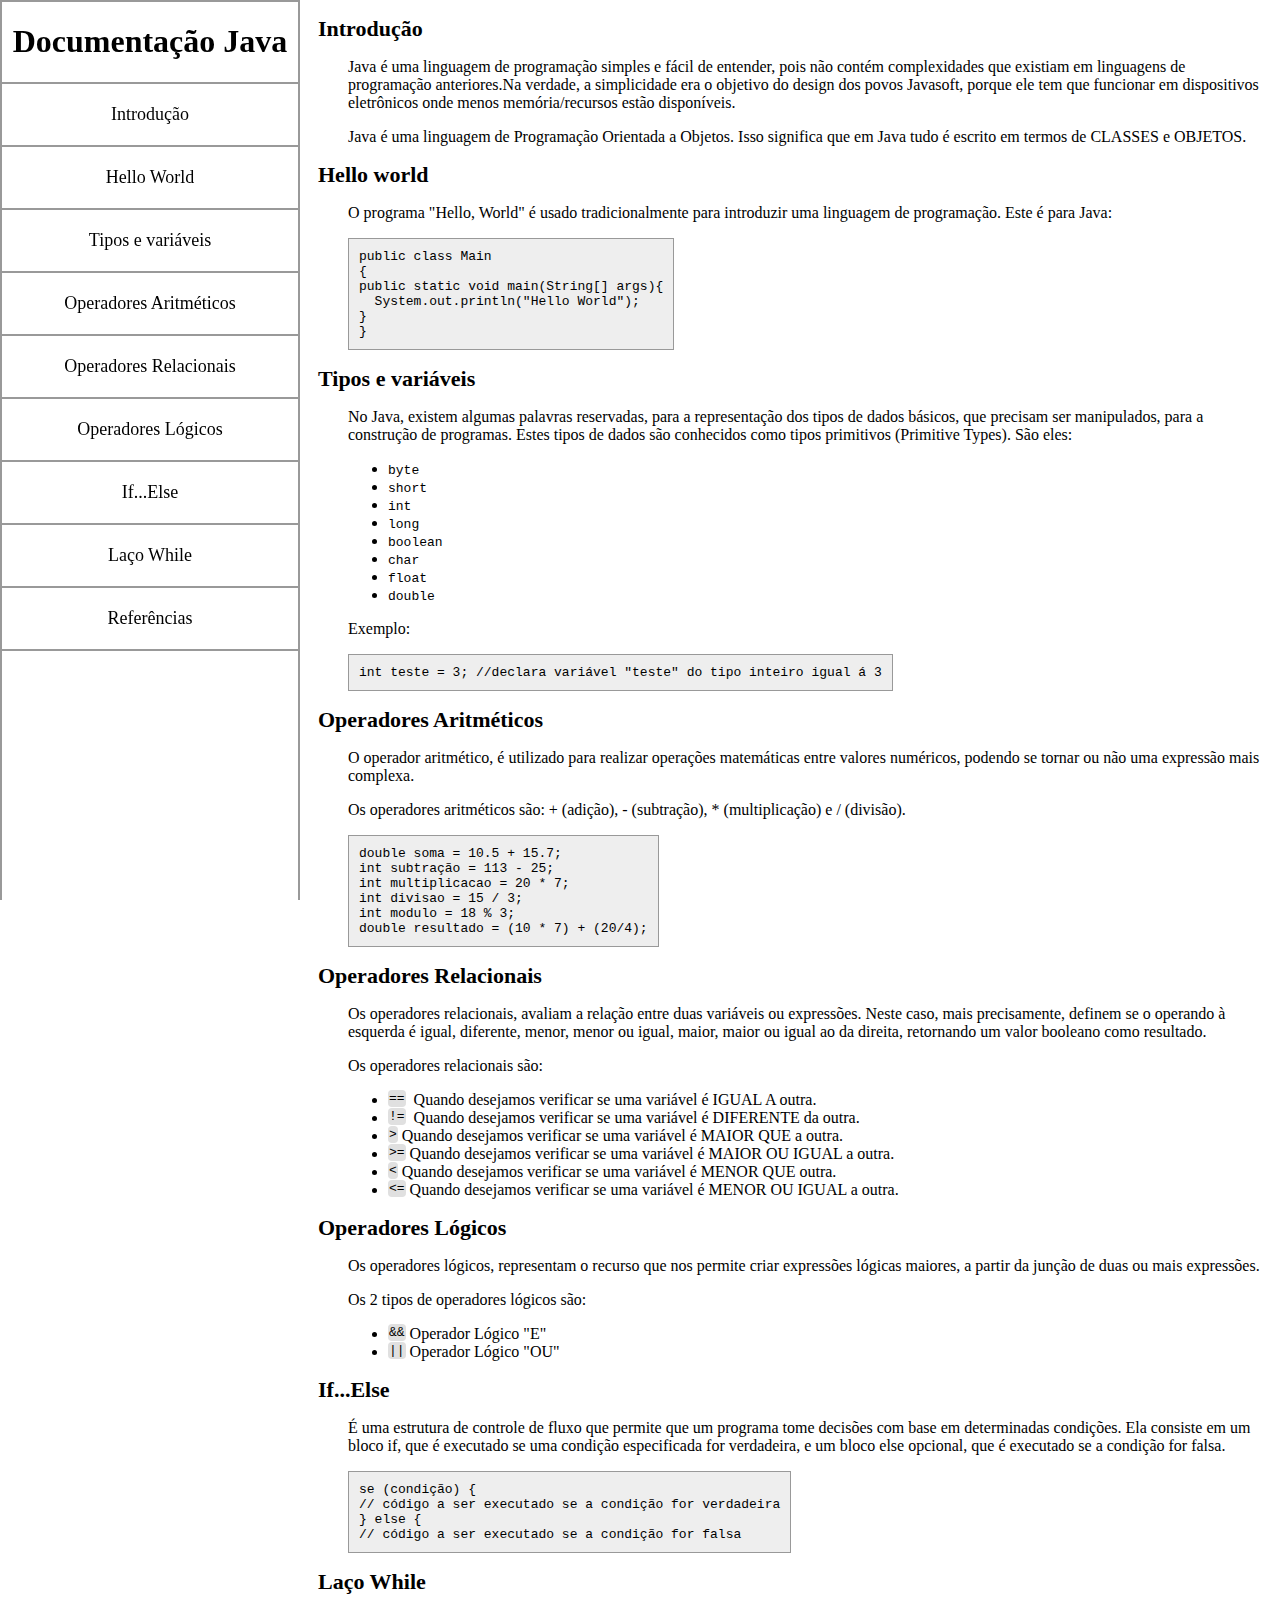
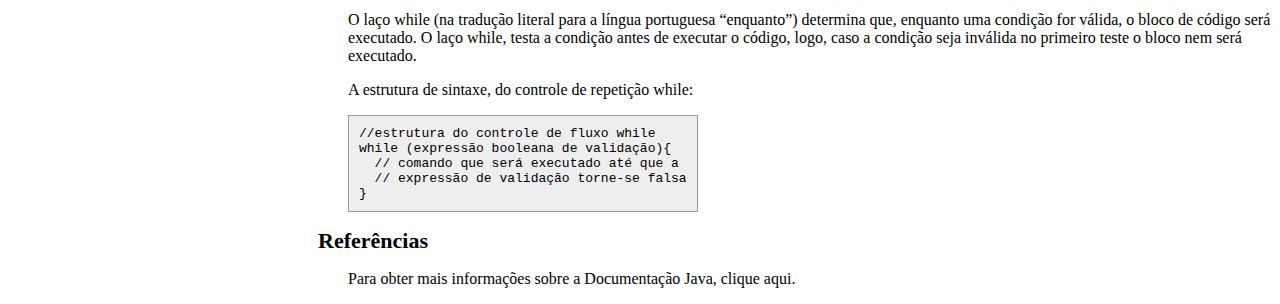
<file: (Certification Project) - Build a Technical Documentation Page/index.html>
<!DOCTYPE html>
<html lang="en">

<head>
    <meta charset="UTF-8">
    <meta name="viewport" content="width=device-width, initial-scale=1.0">
    <title>Documentação Java</title>
    <link rel="stylesheet" href="styles.css">
</head>

<body>
    <nav id="navbar">
        <header>
            <h1>Documentação Java</h1>
        </header>
        <ul>
            <li><a class="nav-link" href="#Introdução">Introdução</a></li>
            <li><a class="nav-link" href="#Hello_world">Hello World</a></li>
            <li><a class="nav-link" href="#Tipos_e_variáveis">Tipos e variáveis</a></li>
            <li><a class="nav-link" href="#Operadores_Aritméticos">Operadores Aritméticos</a></li>
            <li><a class="nav-link" href="#Operadores_Relacionais">Operadores Relacionais</a></li>
            <li><a class="nav-link" href="#Operadores_Lógicos">Operadores Lógicos</a></li>
            <li><a class="nav-link" href="#If...Else">If...Else</a></li>
            <li><a class="nav-link" href="#Laço_While">Laço While</a></li>
            <li><a class="nav-link" href="#Referências">Referências</a></li>
        </ul>
    </nav>
    <main id="main-doc">
        <section id="Introdução" class="main-section">
            <header>
                Introdução
            </header>
            <article>
                <p>Java é uma linguagem de programação simples e fácil de entender, pois não contém complexidades que
                    existiam em linguagens de programação anteriores.Na verdade, a simplicidade era o objetivo do design
                    dos povos Javasoft, porque ele tem que funcionar em dispositivos eletrônicos onde menos
                    memória/recursos estão disponíveis.</p>
                <p>Java é uma linguagem de Programação Orientada a Objetos. Isso significa que em Java tudo é escrito em
                    termos de CLASSES e OBJETOS.</p>
            </article>
        </section>
        <section id="Hello_world" class="main-section">
            <header>
               Hello world
            </header>
            <article>
                <p>O programa "Hello, World" é usado tradicionalmente para introduzir uma linguagem de programação. Este
                    é para Java:</p>
                <div class="container-code">
                    <code>public class Main</code>
                    <code>{</code>
                    <code>public static void main(String[] args){</code>
                    <code>&nbsp;&nbsp;System.out.println("Hello World");</code>
                    <code>}</code>
                    <code>}</code>
                </div>
            </article>
        </section>
        <section id="Tipos_e_variáveis" class="main-section">
            <header>
               Tipos e variáveis
            </header>
            <article>
                <p>No Java, existem algumas palavras reservadas, para a representação dos tipos de dados básicos, que
                    precisam ser manipulados, para a construção de programas. Estes tipos de dados são conhecidos como
                    tipos primitivos (Primitive Types). São eles:</p>
                <ul>
                    <li><code>byte</code></li>
                    <li><code>short</code></li>
                    <li><code>int</code></li>
                    <li><code>long</code></li>
                    <li><code>boolean</code></li>
                    <li><code>char</code></li>
                    <li><code>float</code></li>
                    <li><code>double</code></li>
                </ul>
                <p>Exemplo:</p>
                <div class="container-code">
                    <code>int teste = 3; //declara variável "teste" do tipo inteiro igual á 3</code>
                </div>
            </article>
        </section>
        <section id="Operadores_Aritméticos" class="main-section">
            <header>
             Operadores Aritméticos
            </header>
            <article>
                <p>O operador aritmético, é utilizado para realizar operações matemáticas entre valores numéricos,
                    podendo
                    se tornar ou não uma expressão mais complexa.</p>
                <p>Os operadores aritméticos são: + (adição), - (subtração), * (multiplicação) e / (divisão).</p>
                <div class="container-code">
                    <code>double soma = 10.5 + 15.7;</code>
                    <code>int subtração = 113 - 25;</code>
                    <code>int multiplicacao = 20 * 7;</code>
                    <code>int divisao = 15 / 3;</code>
                    <code>int modulo = 18 % 3;</code>
                    <code>double resultado = (10 * 7) + (20/4);</code>
                </div>
            </article>
        </section>
        <section id="Operadores_Relacionais" class="main-section">
            <header>
                Operadores Relacionais
            </header>
            <article>
                <p>Os operadores relacionais, avaliam a relação entre duas variáveis ou expressões. Neste caso, mais
                    precisamente, definem se o operando à esquerda é igual, diferente, menor, menor ou igual, maior,
                    maior
                    ou igual ao da direita, retornando um valor booleano como resultado.</p>
                <p>Os operadores relacionais são:</p>
                <ul>
                    <li><code class="code-rel">==</code> Quando desejamos verificar se uma variável é IGUAL A outra.
                    </li>
                    <li><code class="code-rel">!=</code> Quando desejamos verificar se uma variável é DIFERENTE da
                        outra.</li>
                    <li><code class="code-rel"> ></code>Quando desejamos verificar se uma variável é MAIOR QUE a outra.
                    </li>
                    <li><code class="code-rel">>=</code>Quando desejamos verificar se uma variável é MAIOR OU IGUAL a
                        outra.</li>
                    <li><code class="code-rel"><</code>Quando desejamos verificar se uma variável é MENOR QUE outra.
                    </li>
                    <li><code class="code-rel" class="code-rel"><=</code>Quando desejamos verificar se uma variável é
                        MENOR OU IGUAL a
                        outra.</li>
                </ul>
            </article>
        </section>
        <section id="Operadores_Lógicos" class="main-section">
            <header>
                Operadores Lógicos
            </header>
            <article>
                <p>Os operadores lógicos, representam o recurso que nos permite criar expressões lógicas maiores, a
                    partir da junção de duas ou mais expressões.</p>
                <p>Os 2 tipos de operadores lógicos são:</p>
                <ul>
                    <li><code class="code-rel">&&</code>Operador Lógico "E"</li>
                    <li><code class="code-rel">||</code>Operador Lógico "OU"</li>
                </ul>
            </article>
        </section>
        <section id="If...Else" class="main-section">
            <header>
               If...Else
            </header>
            <article>
                <p>É uma estrutura de controle de fluxo que permite que um programa tome decisões com base em
                    determinadas condições. Ela consiste em um bloco if, que é executado se uma condição especificada
                    for verdadeira, e um bloco else opcional, que é executado se a condição for falsa.</p>
                <div class="container-code">
                    <code>se (condição) {</code>
                    <code>   // código a ser executado se a condição for verdadeira</code>
                    <code>} else {</code>
                    <code>    // código a ser executado se a condição for falsa</code>
                    <code></code>
                </div>
            </article>
        </section>
        <section id="Laço_While" class="main-section">
            <header>
                Laço While
            </header>
            <article>
                <p>O laço while (na tradução literal para a língua portuguesa “enquanto”) determina que, enquanto uma
                    condição for válida, o bloco de código será executado. O laço while, testa a condição antes de
                    executar o código, logo, caso a condição seja inválida no primeiro teste o bloco nem será executado.
                </p>
                <p>A estrutura de sintaxe, do controle de repetição while:</p>
                <div class="container-code">
                    <code>//estrutura do controle de fluxo while</code>
                    <code>while (expressão booleana de validação){</code>
                    <code>&nbsp;&nbsp;// comando que será executado até que a </code>
                    <code>&nbsp;&nbsp;// expressão de validação torne-se falsa </code>
                    <code></code>
                    <code>}</code>
                </div>
            </article>
        </section>
        <section id="Referências" class="main-section">
            <header>
                Referências
            </header>
            <article>
                <p><a href="https://glysns.gitbook.io/java-basico/controle-de-fluxo/estruturas-de-repeticao"
                        target="_blank">Para obter mais informações sobre a Documentação Java, clique aqui.</a></p>
            </article>
        </section>
    </main>
</body>

</html>
</file>
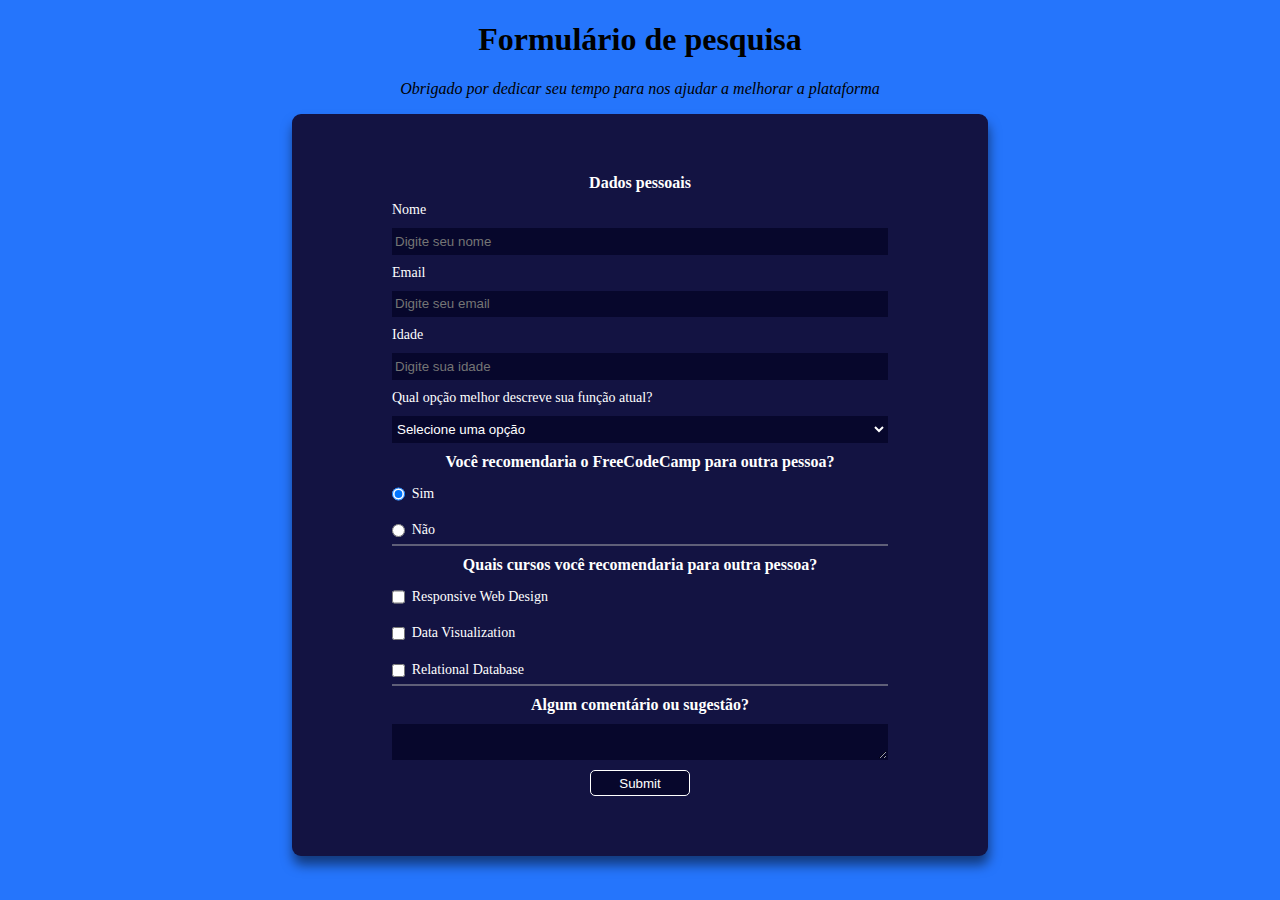
<file: (Certification Project) - Survey Form/index.html>
<!DOCTYPE html>
<html lang="en">
<head>
    <meta charset="UTF-8">
    <meta name="viewport" content="width=device-width, initial-scale=1.0">
    <title>formulário de pesquisa</title>
    <link rel="stylesheet" href="styles.css">
</head>
<body>
    <h1 id="Title">Formulário de pesquisa</h1>
    <p id="description"><em>Obrigado por dedicar seu tempo para nos ajudar a melhorar a plataforma</em></p>
    <main>
        <form action="" method="post" id="survey-form" target="_blank">
           <div>
            <fieldset>
                <legend>Dados pessoais</legend>
                <label for="name" id="name-label">Nome<input type="text" name="name" id="name" id="" placeholder="Digite seu nome"></label>
                <label for="email" id="email-label">Email<input type="text" name="email" id="email" placeholder="Digite seu email"></label>
                <label for="number" id="number-label">Idade<input type="number" name="age" id="number" min="15" max="120" placeholder="Digite sua idade"></label>
                <label for="dropdown">Qual opção melhor descreve sua função atual?
                    <select name="dropdown" id="dropdown">
                        <option value="">Selecione uma opção</option>
                        <option value="1">Estágiario</option>
                        <option value="2">Estudante</option>
                        <option value="3">Empregado</option>
                    </select>
                </label>
            </fieldset>
           </div>
            <fieldset>
                <legend>Você recomendaria o FreeCodeCamp para outra pessoa?</legend>
                <label for="" ><input type="radio" class="inline" name="recommend-radio" id="radio-1" value="1" checked>Sim</label>
                <label for="" ><input type="radio" class="inline" name="recommend-radio" id="radio-2" value="2">Não</label>
            </fieldset>
            
            <fieldset>
                <legend>Quais cursos você recomendaria para outra pessoa?</legend>
                <label for="Responsive-checkbox"><input type="checkbox"class="inline" name="" id="Responsive-checkbox" value="Responsive">Responsive Web Design</label>
                <label for="Data-checkbox"><input type="checkbox" name=""class="inline" id="Data-checkbox" value="Data">Data Visualization</label>
                <label for="Relational-checkbox"><input type="checkbox"class="inline" name="" id="Relational-checkbox" value="Relational">Relational Database</label>
            </fieldset>
            <fieldset>
                <legend>Algum comentário ou sugestão?</legend>
                <textarea name="" id="" cols="20" rows="2"></textarea>
            </fieldset>
            <input type="submit">
        </form>
    </main>
</body>
</html>
</file>
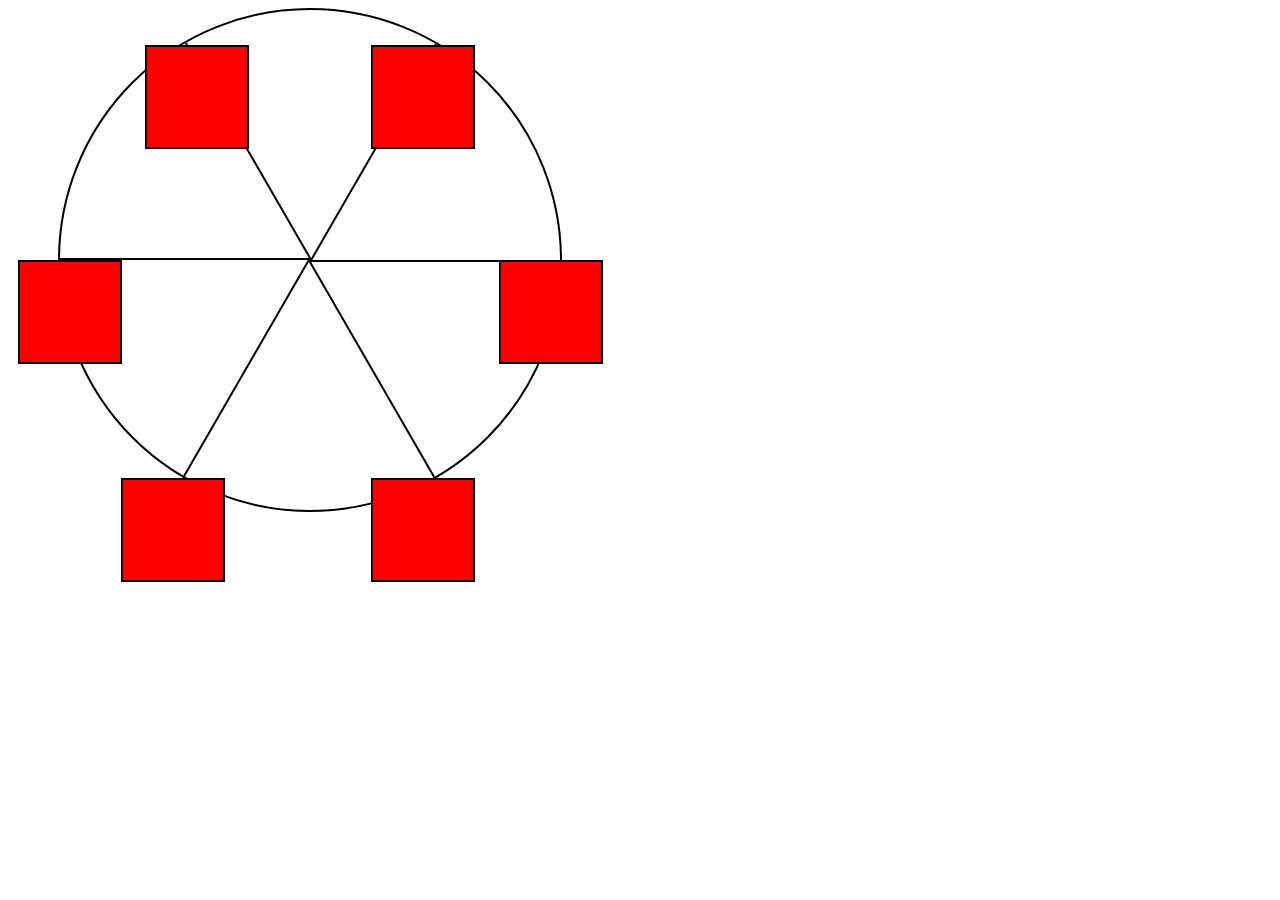
<file: Learn CSS Animation by Building a Ferris Wheel/index.html>
<!DOCTYPE html>
<html lang="en">
  <head>
    <meta charset="UTF-8">
    <title>Ferris Wheel</title>
    <link rel="stylesheet" href="./styles.css">
  </head>
  <body>
    <div class="wheel">
      <span class="line"></span>
      <span class="line"></span>
      <span class="line"></span>
      <span class="line"></span>
      <span class="line"></span>
      <span class="line"></span>

      <div class="cabin"></div>
      <div class="cabin"></div>
      <div class="cabin"></div>
      <div class="cabin"></div>
      <div class="cabin"></div>
      <div class="cabin"></div>
    </div>
  </body>
</html>
</file>
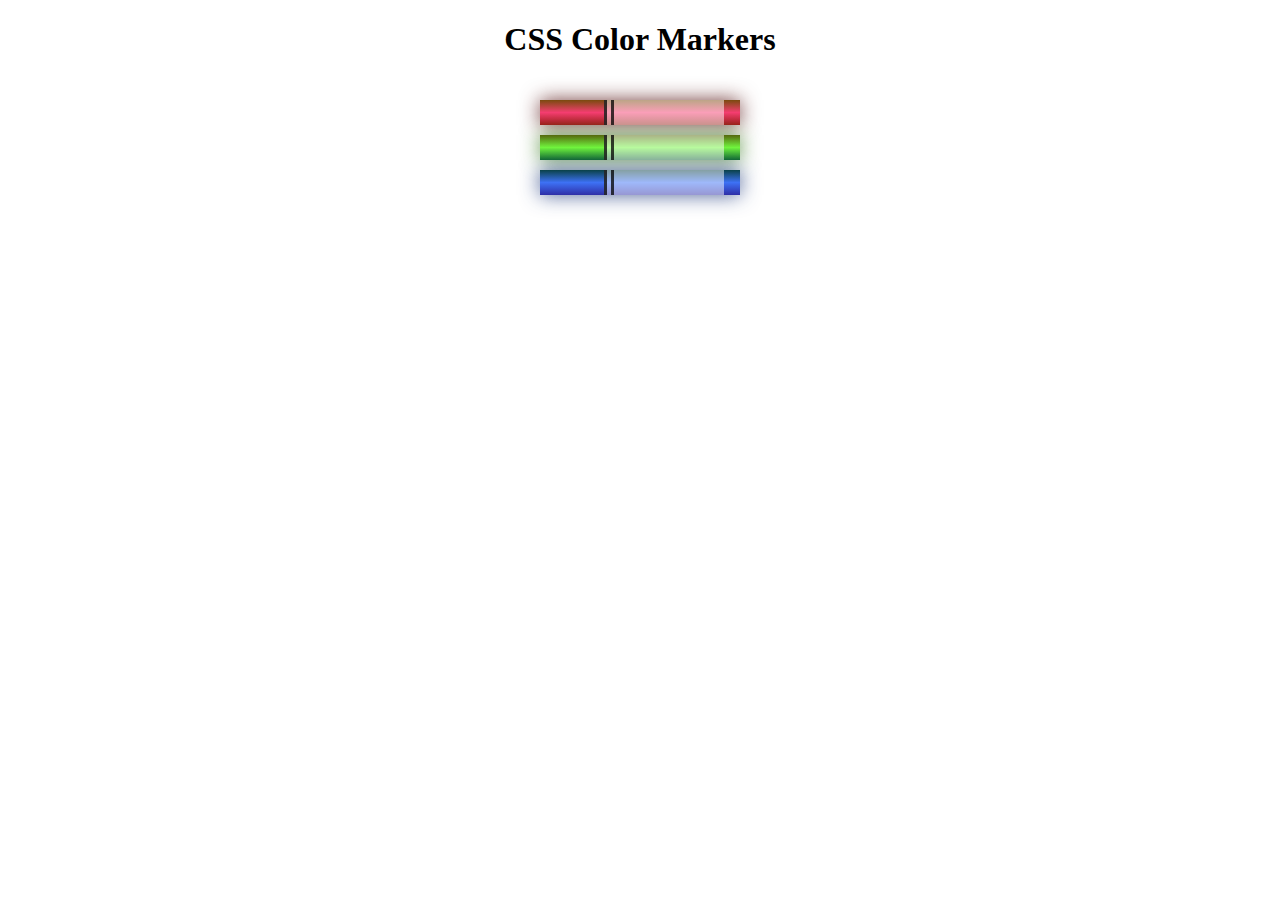
<file: Learn CSS Colors by Building a Set of Colored Markers/index.html>
<!DOCTYPE html>
<html lang="en">
  <head>
    <meta charset="utf-8">
    <meta name="viewport" content="width=device-width, initial-scale=1.0">
    <title>Colored Markers</title>
    <link rel="stylesheet" href="styles.css">
  </head>
  <body>
    <h1>CSS Color Markers</h1>
    <div class="container">
      <div class="marker red">
        <div class="cap"></div>
        <div class="sleeve"></div>
      </div>
      <div class="marker green">
        <div class="cap"></div>
        <div class="sleeve"></div>
      </div>
      <div class="marker blue">
        <div class="cap"></div>
        <div class="sleeve"></div>
      </div>
    </div>
  </body>
</html>
</file>
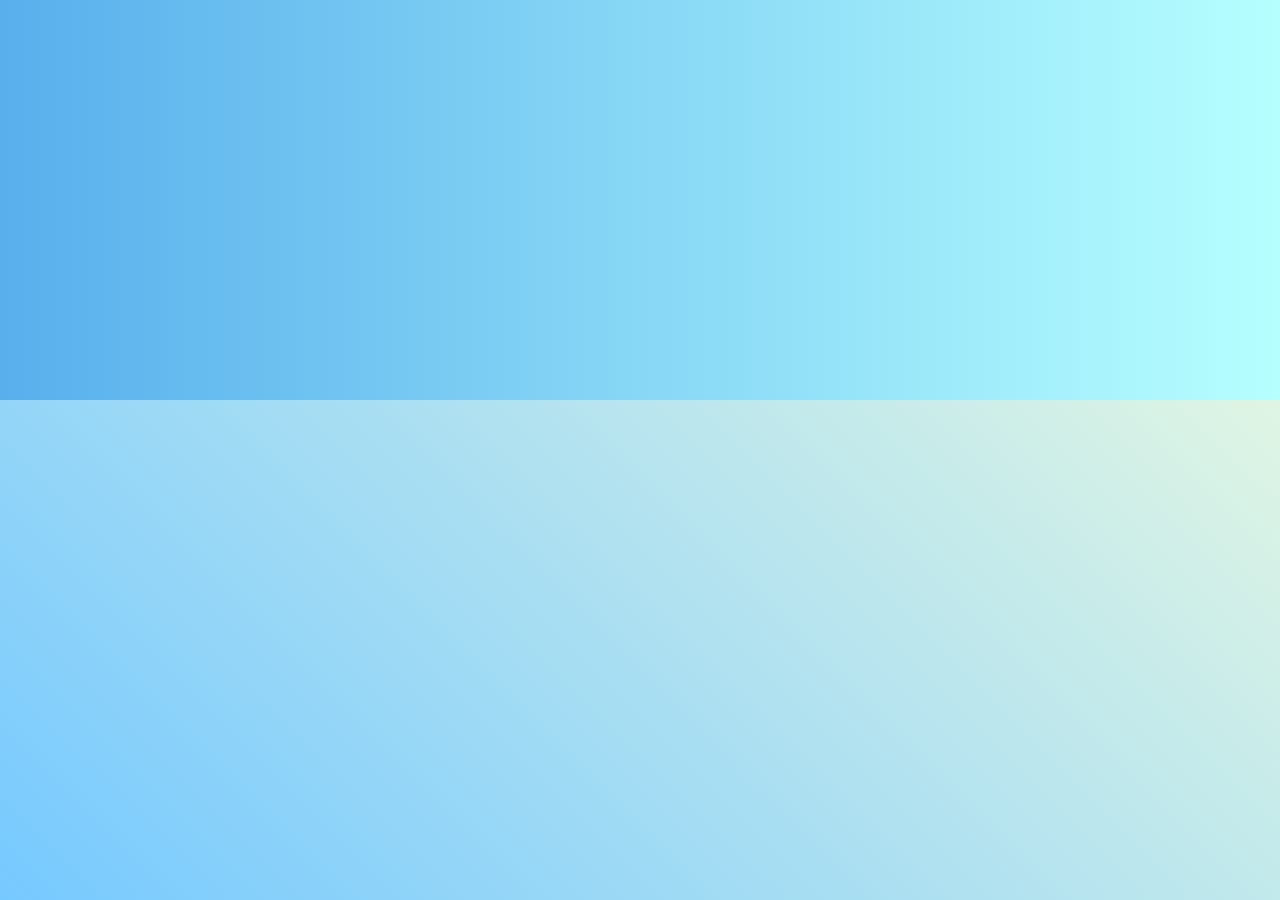
<file: Learn CSS Transforms by Building a Penguin/index.html>
<!DOCTYPE html>
<html lang="en">

  <head>
    <meta charset="UTF-8" />
    <link rel="stylesheet" href="styles.css" />
    <title>Penguin</title>
    <meta name="viewport" content="width=device-width, initial-scale=1.0" />
  </head>

  <body>
    <div class="ground"></div>
  </body>
</html>
</file>
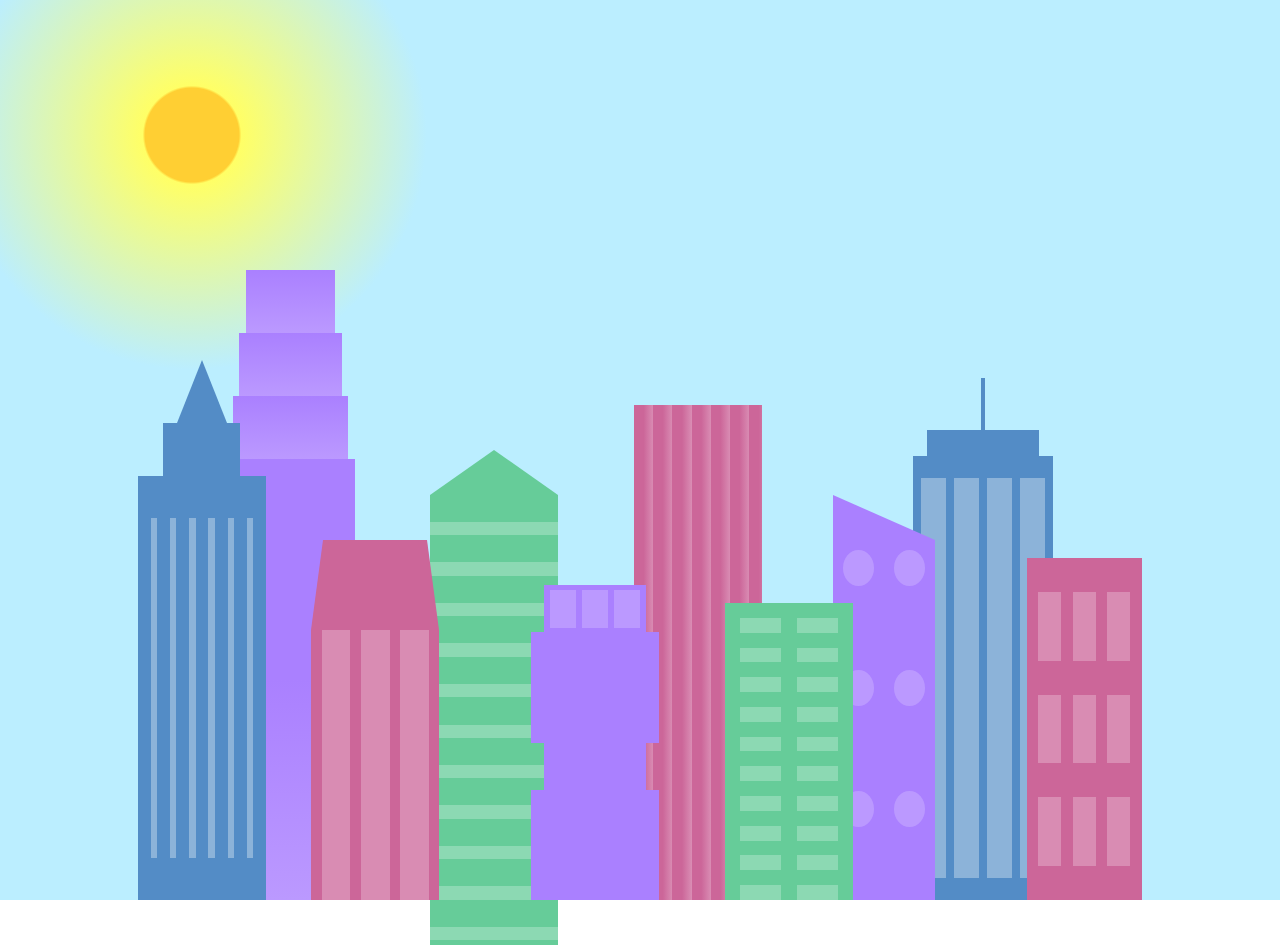
<file: Learn CSS Variables by Building a City Skyline, Completed/index.html>
<!DOCTYPE html>
<html lang="en">    
  <head>
    <meta charset="UTF-8">
    <title>City Skyline</title>
    <link href="styles.css" rel="stylesheet" />   
  </head>

  <body>
    <div class="background-buildings sky">
      <div></div>
      <div></div>
      <div class="bb1 building-wrap">
        <div class="bb1a bb1-window"></div>
        <div class="bb1b bb1-window"></div>
        <div class="bb1c bb1-window"></div>
        <div class="bb1d"></div>
      </div>
      <div class="bb2">
        <div class="bb2a"></div>
        <div class="bb2b"></div>
      </div>
      <div class="bb3"></div>
      <div></div>
      <div class="bb4 building-wrap">
        <div class="bb4a"></div>
        <div class="bb4b"></div>
        <div class="bb4c window-wrap">
          <div class="bb4-window"></div>
          <div class="bb4-window"></div>
          <div class="bb4-window"></div>
          <div class="bb4-window"></div>
        </div>
      </div>
      <div></div>
      <div></div>
    </div>

    <div class="foreground-buildings">
      <div></div>
      <div></div>
      <div class="fb1 building-wrap">
        <div class="fb1a"></div>
        <div class="fb1b"></div>
        <div class="fb1c"></div>
      </div>
      <div class="fb2">
        <div class="fb2a"></div>
        <div class="fb2b window-wrap">
          <div class="fb2-window"></div>
          <div class="fb2-window"></div>
          <div class="fb2-window"></div>
        </div>
      </div>
      <div></div>
      <div class="fb3 building-wrap">
        <div class="fb3a window-wrap">
          <div class="fb3-window"></div>
          <div class="fb3-window"></div>
          <div class="fb3-window"></div>
        </div>
        <div class="fb3b"></div>
        <div class="fb3a"></div>
        <div class="fb3b"></div>
      </div>
      <div class="fb4">
        <div class="fb4a"></div>
        <div class="fb4b">
          <div class="fb4-window"></div>
          <div class="fb4-window"></div>
          <div class="fb4-window"></div>
          <div class="fb4-window"></div>
          <div class="fb4-window"></div>
          <div class="fb4-window"></div>
        </div>
      </div>
      <div class="fb5"></div>
      <div class="fb6"></div>
      <div></div>
      <div></div>
    </div>
  </body>
</html>
</file>
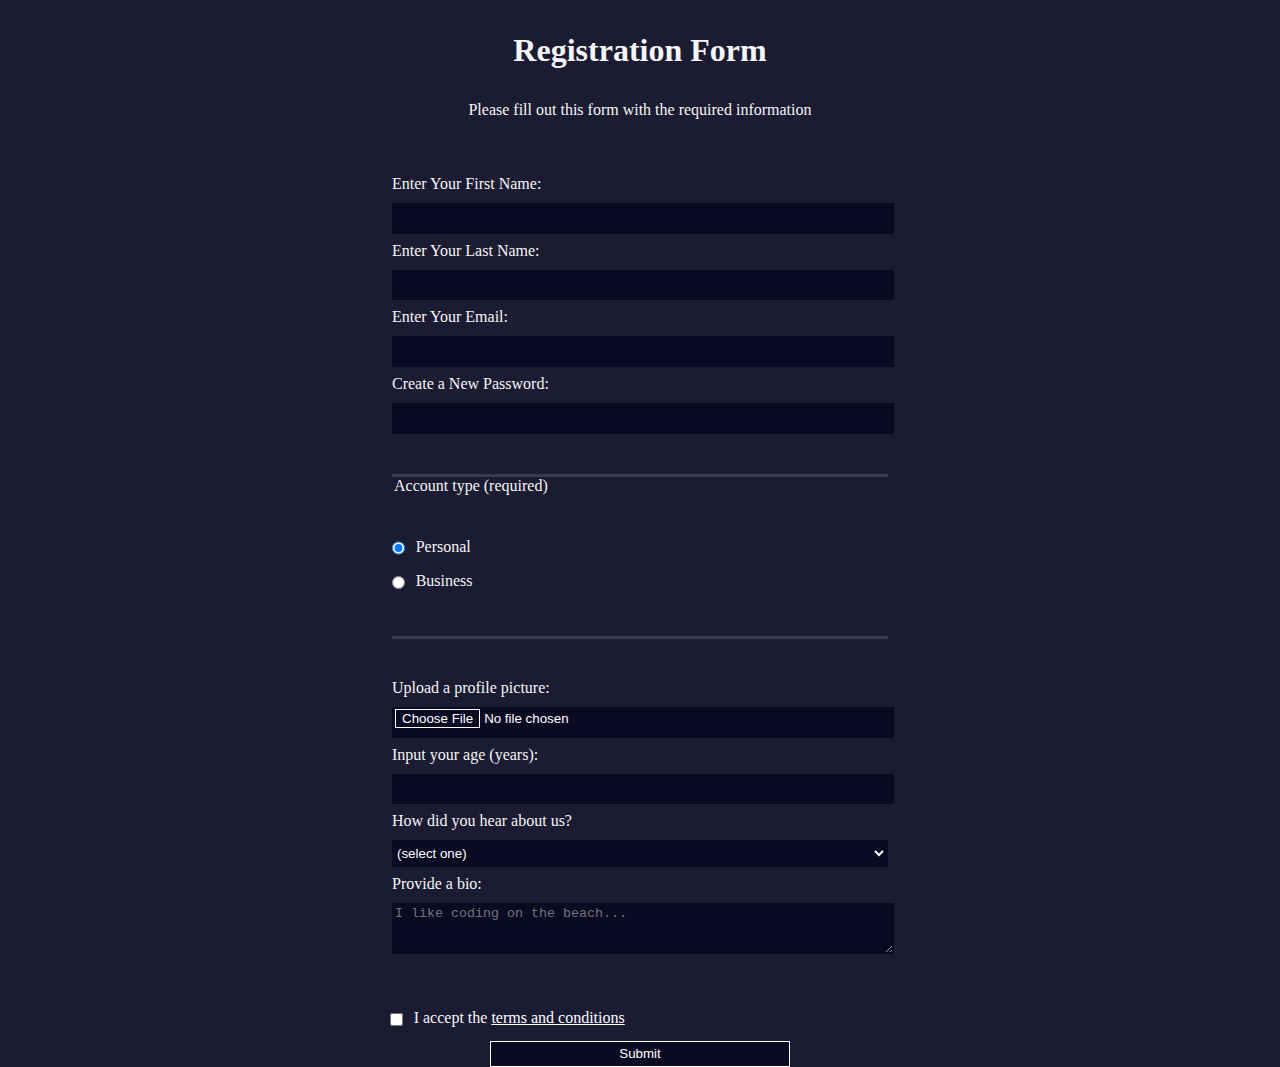
<file: Learn HTML Forms by Building a Registration Form/index.html>
<!DOCTYPE html>
<html lang="en">
  <head>
    <meta charset="UTF-8">
    <title>Registration Form</title>
    <link rel="stylesheet" href="styles.css" />
  </head>
  <body>
    <h1>Registration Form</h1>
    <p>Please fill out this form with the required information</p>
    <form method="post" action='https://register-demo.freecodecamp.org'>
      <fieldset>
        <label for="first-name">Enter Your First Name: <input id="first-name" name="first-name" type="text" required /></label>
        <label for="last-name">Enter Your Last Name: <input id="last-name" name="last-name" type="text" required /></label>
        <label for="email">Enter Your Email: <input id="email" name="email" type="email" required /></label>
        <label for="new-password">Create a New Password: <input id="new-password" name="new-password" type="password" pattern="[a-z0-5]{8,}" required /></label>
      </fieldset>
      <fieldset>
        <legend>Account type (required)</legend>
        <label for="personal-account"><input id="personal-account" type="radio" name="account-type" class="inline" checked /> Personal</label>
        <label for="business-account"><input id="business-account" type="radio" name="account-type" class="inline" /> Business</label>
      </fieldset>
      <fieldset>
        <label for="profile-picture">Upload a profile picture: <input id="profile-picture" type="file" name="file" /></label>
        <label for="age">Input your age (years): <input id="age" type="number" name="age" min="13" max="120" /></label>
        <label for="referrer">How did you hear about us?
          <select id="referrer" name="referrer">
            <option value="">(select one)</option>
            <option value="1">freeCodeCamp News</option>
            <option value="2">freeCodeCamp YouTube Channel</option>
            <option value="3">freeCodeCamp Forum</option>
            <option value="4">Other</option>
          </select>
        </label>
        <label for="bio">Provide a bio:
          <textarea id="bio" name="bio" rows="3" cols="30" placeholder="I like coding on the beach..."></textarea>
        </label>
      </fieldset>
      <label for="terms-and-conditions">
        <input id="terms-and-conditions" class="inline" type="checkbox" required name="terms-and-conditions" /> I accept the <a href="https://www.freecodecamp.org/news/terms-of-service/">terms and conditions</a>
      </label>
      <input type="submit" value="Submit" />
    </form>
  </body>
</html>
</file>
<file: (Certification Project) - Build a Technical Documentation Page/styles.css>
*{
    box-sizing: border-box;
    padding: 0;
    border: 0;
}
nav{
    position: fixed;
}
main{
    margin-left: 310px;
}
.container-code{
    background-color: #eee;
    border: 1px solid #999;
    padding: 10px;
    width: fit-content;
}
article{
    padding-left: 30px;
}
nav{
    text-align: center;
    width: 300px;
    border: 2px solid #999;
    border-bottom: none;
    top: 0px;
    left: 0px;
    height: 100vh;
}
nav ul {
    margin: 0;
    list-style: none;
}
a{
    text-decoration: none;
    color: black;
}
.nav-link{
    font-size:18px;
}
a:hover{
    color: #707070;
}
nav li{
   border-top: 2px solid #999;
    padding: 20px 0;
}
article ul{
    padding-left: 40px;
}
.container-code code{
    display: flex;
}
.code-rel{
    display: inline;
    vertical-align: top;
    background-color: rgba(194, 194, 194, 0.5);
    border-radius: 4px;
    padding: 1px;
    margin-right:4px;
}
nav li:last-of-type{
    border-bottom: 2px solid #999;
}
main header{
    font-size:22px;
    font-weight: bold;
    margin: 16px 0px;
}
@media (max-width:768px) {
    nav{
        height: 100%;
    }
    nav li{
        padding: 40% 0;
    }
}
</file>
<file: (Certification Project) - Survey Form/styles.css>
* {
    box-sizing: border-box;
  }
body{
    background : #2575fc ;
    font-family: Tahoma;
}
h1,p{
    text-align: center;

}
main{
    background-color: #131342;
    color: white;
    width: 55%;
    height: fit-content;
    max-width: 80%;
    margin: 0 auto;
    padding: 40px 0;
    border-radius: 9px;
    box-shadow: 1px 9px 12px rgba(0,0,0,.5);
}
form{
    width: 100%;
    max-width: 500px;
    min-width: 100px;
    margin: 20px auto;
}
teste{
    display: block;
}
label{
    margin-top: 10px;
    display: block;
    font-size:14px;
}
input,select,textarea{
    margin: 10px 0 0 0;
    width: 100%;
    min-height: 2em;
    display: block;
}
.inline{
    width: unset;
    display: inline;
    margin: 0 0.5em 0 0;
    vertical-align: middle;
}
textarea {
    resize: vertical;
}
fieldset{
    border: unset;
    border-bottom: 2px solid #5f5f78;
    margin-top: 10px;
    padding: 0;
}
fieldset legend{
    text-align: center;
    font-weight: 800;
    font-size:16px;
    color:white;
}  
input,textarea,select{
    background-color: #07072c;
    border: 1px solid #07072c;
    color: white;
}
input[type="submit"]{
    display: block;
    margin: 10px auto;
    width: 100px;
    border: 1px solid white;
    border-radius: 5px;
}
fieldset:last-of-type{
    border-bottom: unset;
}
</file>
<file: Learn CSS Animation by Building a Ferris Wheel/styles.css>
.wheel {
  border: 2px solid black;
  border-radius: 50%;
  margin-left: 50px;
  position: absolute;
  height: 55vw;
  width: 55vw;
  max-width: 500px;
  max-height: 500px;
  animation-name: wheel;
  animation-duration: 10s;
  animation-iteration-count: infinite;
  animation-timing-function: linear;
}

.line {
  background-color: black;
  width: 50%;
  height: 2px;
  position: absolute;
  top: 50%;
  left: 50%;
  transform-origin: 0% 0%;
}

.line:nth-of-type(2) {
  transform: rotate(60deg);
}
.line:nth-of-type(3) {
  transform: rotate(120deg);
}
.line:nth-of-type(4) {
  transform: rotate(180deg);
}
.line:nth-of-type(5) {
  transform: rotate(240deg);
}
.line:nth-of-type(6) {
  transform: rotate(300deg);
}

.cabin {
  background-color: red;
  width: 20%;
  height: 20%;
  position: absolute;
  border: 2px solid;
  transform-origin: 50% 0%;
  animation: cabins 10s ease-in-out infinite;
}

.cabin:nth-of-type(1) {
  right: -8.5%;
  top: 50%;
}
.cabin:nth-of-type(2) {
  right: 17%;
  top: 93.5%;
}
.cabin:nth-of-type(3) {
  right: 67%;
  top: 93.5%;
}
.cabin:nth-of-type(4) {
  left: -8.5%;
  top: 50%;
}
.cabin:nth-of-type(5) {
  left: 17%;
  top: 7%;
}
.cabin:nth-of-type(6) {
  right: 17%;
  top: 7%;
}

@keyframes wheel {
   0% {
     transform: rotate(0deg);
   }
   100% {
     transform: rotate(360deg);
   }
}
@keyframes cabins {
  0% {
    transform: rotate(0deg);
  }
  25% {
    background-color: yellow;
  }
  50% {
    background-color: purple;
  }
  75% {
    background-color: yellow;
  }
  100% {
    transform: rotate(-360deg);
  }
}
</file>
<file: Learn CSS Colors by Building a Set of Colored Markers/styles.css>
h1 {
  text-align: center;
}

.container {
  background-color: rgb(255, 255, 255);
  padding: 10px 0;
}

.marker {
  width: 200px;
  height: 25px;
  margin: 10px auto;
}

.cap {
  width: 60px;
  height: 25px;
}

.sleeve {
  width: 110px;
  height: 25px;
  background-color: rgba(255, 255, 255, 0.5);
  border-left: 10px double rgba(0, 0, 0, 0.75);
}

.cap, .sleeve {
  display: inline-block;
}

.red {
  background: linear-gradient(rgb(122, 74, 14), rgb(245, 62, 113), rgb(162, 27, 27));
  box-shadow: 0 0 20px 0 rgba(83, 14, 14, 0.8);
}

.green {
  background: linear-gradient(#55680D, #71F53E, #116C31);
  box-shadow: 0 0 20px 0 #3B7E20CC;
}

.blue {
  background: linear-gradient(hsl(186, 76%, 16%), hsl(223, 90%, 60%), hsl(240, 56%, 42%));
  box-shadow: 0 0 20px 0 blue;
  box-shadow:0 0 20px 0 hsla(223, 59%, 31%, 0.8);
}
</file>
<file: Learn CSS Transforms by Building a Penguin/styles.css>
body {
    background: linear-gradient(45deg, rgb(118, 201, 255), rgb(247, 255, 222));
    margin: 0;
    padding: 0;
    width: 100%;
    height: 100vh;
    overflow: hidden;
  }
  
  .ground {
    width: 100vw;
    height: 400px;
    background:linear-gradient(90deg,rgb(88, 175, 236),rgb(182, 255, 255));
  }
</file>
<file: Learn CSS Variables by Building a City Skyline, Completed/styles.css>
:root {
  --building-color1: #aa80ff;
  --building-color2: #66cc99;
  --building-color3: #cc6699;
  --building-color4: #538cc6;
  --window-color1: #bb99ff;
  --window-color2: #8cd9b3;
  --window-color3: #d98cb3;
  --window-color4: #8cb3d9;
}

* {
  box-sizing: border-box;
}

body {
  height: 100vh;
  margin: 0;
  overflow: hidden;
}

.background-buildings, .foreground-buildings {
  width: 100%;
  height: 100%;
  display: flex;
  align-items: flex-end;
  justify-content: space-evenly;
  position: absolute;
  top: 0;
}

.building-wrap {
  display: flex;
  flex-direction: column;
  align-items: center;
}

.window-wrap {
  display: flex;
  align-items: center;
  justify-content: space-evenly;
}

.sky {
  background: radial-gradient(
      closest-corner circle at 15% 15%,
      #ffcf33,
      #ffcf33 20%,
      #ffff66 21%,
      #bbeeff 100%
    );
}

/* BACKGROUND BUILDINGS - "bb" stands for "background building" */
.bb1 {
  width: 10%;
  height: 70%;
}

.bb1a {
  width: 70%;
}
  
.bb1b {
  width: 80%;
}
  
.bb1c {
  width: 90%;
}

.bb1d {
  width: 100%;
  height: 70%;
  background: linear-gradient(
      var(--building-color1) 50%,
      var(--window-color1)
    );
}

.bb1-window {
  height: 10%;
  background: linear-gradient(
      var(--building-color1),
      var(--window-color1)
    );
}

.bb2 {
  width: 10%;
  height: 50%;
}

.bb2a {
  border-bottom: 5vh solid var(--building-color2);
  border-left: 5vw solid transparent;
  border-right: 5vw solid transparent;
}

.bb2b {
  width: 100%;
  height: 100%;
  background: repeating-linear-gradient(
      var(--building-color2),
      var(--building-color2) 6%,
      var(--window-color2) 6%,
      var(--window-color2) 9%
    );
}

.bb3 {
  width: 10%;
  height: 55%;
  background: repeating-linear-gradient(
      90deg,
      var(--building-color3),
      var(--building-color3),
      var(--window-color3) 15%
    );
}

.bb4 {
  width: 11%;
  height: 58%;
}

.bb4a {
  width: 3%;
  height: 10%;
  background-color: var(--building-color4);
}

.bb4b {
  width: 80%;
  height: 5%;
  background-color: var(--building-color4);
}
  
.bb4c {
  width: 100%;
  height: 85%;
  background-color: var(--building-color4);
}

.bb4-window {
  width: 18%;
  height: 90%;
  background-color: var(--window-color4);
}

/* FOREGROUND BUILDINGS - "fb" stands for "foreground building" */
.fb1 {
  width: 10%;
  height: 60%;
}

.fb1a {
  border-bottom: 7vh solid var(--building-color4);
  border-left: 2vw solid transparent;
  border-right: 2vw solid transparent;
}

.fb1b {
  width: 60%;
  height: 10%;
  background-color: var(--building-color4);
}
  
.fb1c {
  width: 100%;
  height: 80%;
  background: repeating-linear-gradient(
      90deg,
      var(--building-color4),
      var(--building-color4) 10%,
      transparent 10%,
      transparent 15%
    ),
    repeating-linear-gradient(
      var(--building-color4),
      var(--building-color4) 10%,
      var(--window-color4) 10%,
      var(--window-color4) 90%
    );
}

.fb2 {
  width: 10%;
  height: 40%;
}

.fb2a {
  width: 100%;
  border-bottom: 10vh solid var(--building-color3);
  border-left: 1vw solid transparent;
  border-right: 1vw solid transparent;
}

.fb2b {
  width: 100%;
  height: 75%;
  background-color: var(--building-color3);
}

.fb2-window {
  width: 22%;
  height: 100%;
  background-color: var(--window-color3);
}

.fb3 {
  width: 10%;
  height: 35%;
}
  
.fb3a {
  width: 80%;
  height: 15%;
  background-color: var(--building-color1);
}
  
.fb3b {
  width: 100%;
  height: 35%;
  background-color: var(--building-color1);
}

.fb3-window {
  width: 25%;
  height: 80%;
  background-color: var(--window-color1);
}

.fb4 {
  width: 8%;
  height: 45%;
  position: relative;
  left: 10%;
}

.fb4a {
  border-top: 5vh solid transparent;
  border-left: 8vw solid var(--building-color1);
}

.fb4b {
  width: 100%;
  height: 89%;
  background-color: var(--building-color1);
  display: flex;
  flex-wrap: wrap;
}

.fb4-window {
  width: 30%;
  height: 10%;
  border-radius: 50%;
  background-color: var(--window-color1);
  margin: 10%;
}

.fb5 {
  width: 10%;
  height: 33%;
  position: relative;
  right: 10%;
  background: repeating-linear-gradient(
      var(--building-color2),
      var(--building-color2) 5%,
      transparent 5%,
      transparent 10%
    ),
    repeating-linear-gradient(
      90deg,
      var(--building-color2),
      var(--building-color2) 12%,
      var(--window-color2) 12%,
      var(--window-color2) 44%
    );
}

.fb6 {
  width: 9%;
  height: 38%;
  background: repeating-linear-gradient(
      90deg,
      var(--building-color3),
      var(--building-color3) 10%,
      transparent 10%,
      transparent 30%
    ),
    repeating-linear-gradient(
      var(--building-color3),
      var(--building-color3) 10%,
      var(--window-color3) 10%,
      var(--window-color3) 30%
    );
}
@media (max-width: 1000px) {
   :root {
    --building-color1: #000;
    --building-color2: #000;
    --building-color3: #000;
    --building-color4: #000;
    --window-color1:#777;
    --window-color2:#777;
    --window-color3:#777;
    --window-color4:#777;

  }
    .sky {
    background: radial-gradient(
        closest-corner circle at 15% 15%,
        #ccc,
        #ccc 20%,
        #445 21%,
        #223 100%
      );
  }
}
</file>
<file: Learn HTML Forms by Building a Registration Form/styles.css>
body {
  width: 100%;
  height: 100vh;
  margin: 0;
  background-color: #1b1b32;
  color: #f5f6f7;
  font-family: Tahoma;
  font-size: 16px;
}

h1, p {
  margin: 1em auto;
  text-align: center;
}

form {
  width: 60vw;
  max-width: 500px;
  min-width: 300px;
  margin: 0 auto;
}

fieldset {
  border: none;
  padding: 2rem 0;
  border-bottom: 3px solid #3b3b4f;
}

fieldset:last-of-type {
  border-bottom: none;
}

label {
  display: block;
  margin: 0.5rem 0;
}

input,
textarea,
select {
  margin: 10px 0 0 0;
  width: 100%;
  min-height: 2em;
}

input, textarea ,select{
  background-color: #0a0a23;
  border: 1px solid #0a0a23;
  color: #ffffff;
}

.inline {
  width: unset;
  margin: 0 0.5em 0 0;
  vertical-align: middle;
}

input[type="submit"] {
  display: block;
  width: 60%;
  margin: 0 auto;
  border: 1px solid white;;
}
input[type="file"]{
  padding: 1px 2px;
  
}
a{
  color:white;
}
::-webkit-file-upload-button {
  background:#0a0a23;
  color: white;
  border: 1px solid white;
  cursor: pointer;
}
input[type="submit"]:hover{
    cursor: pointer;
}
</file>
